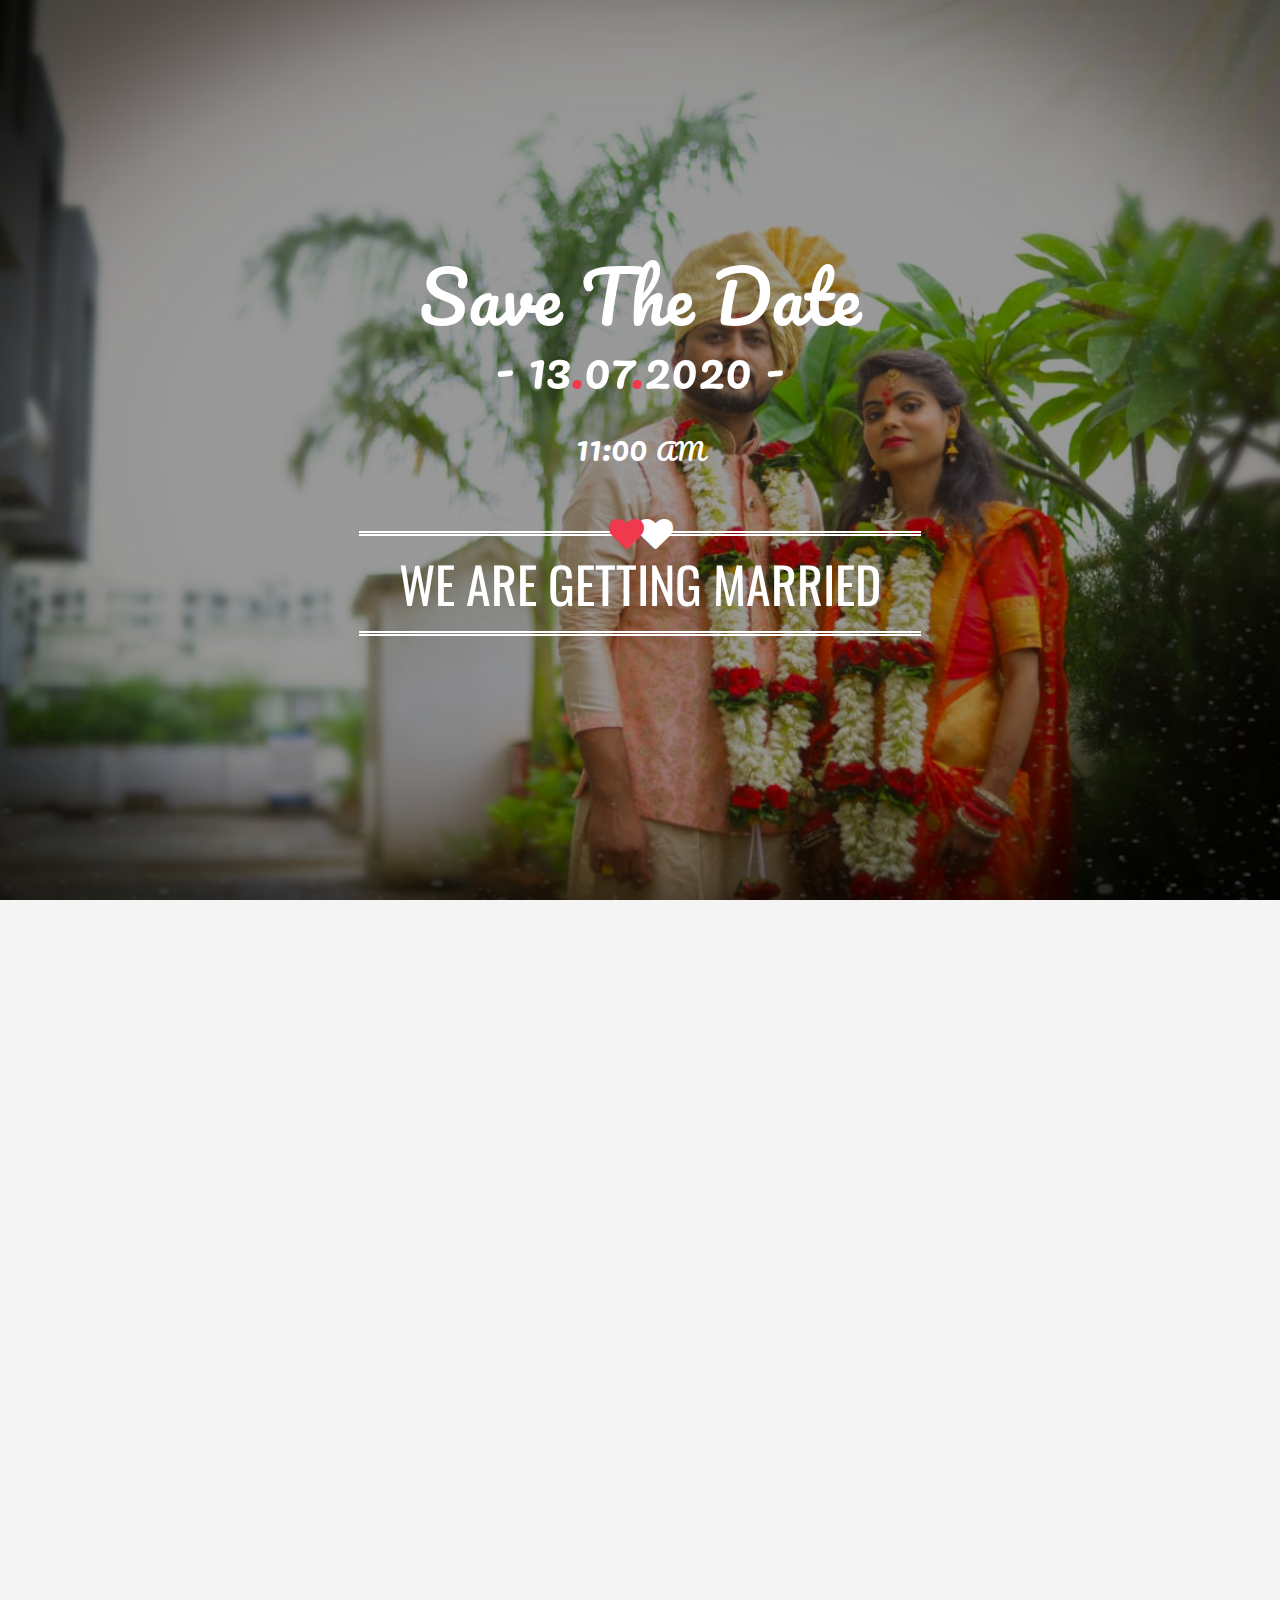
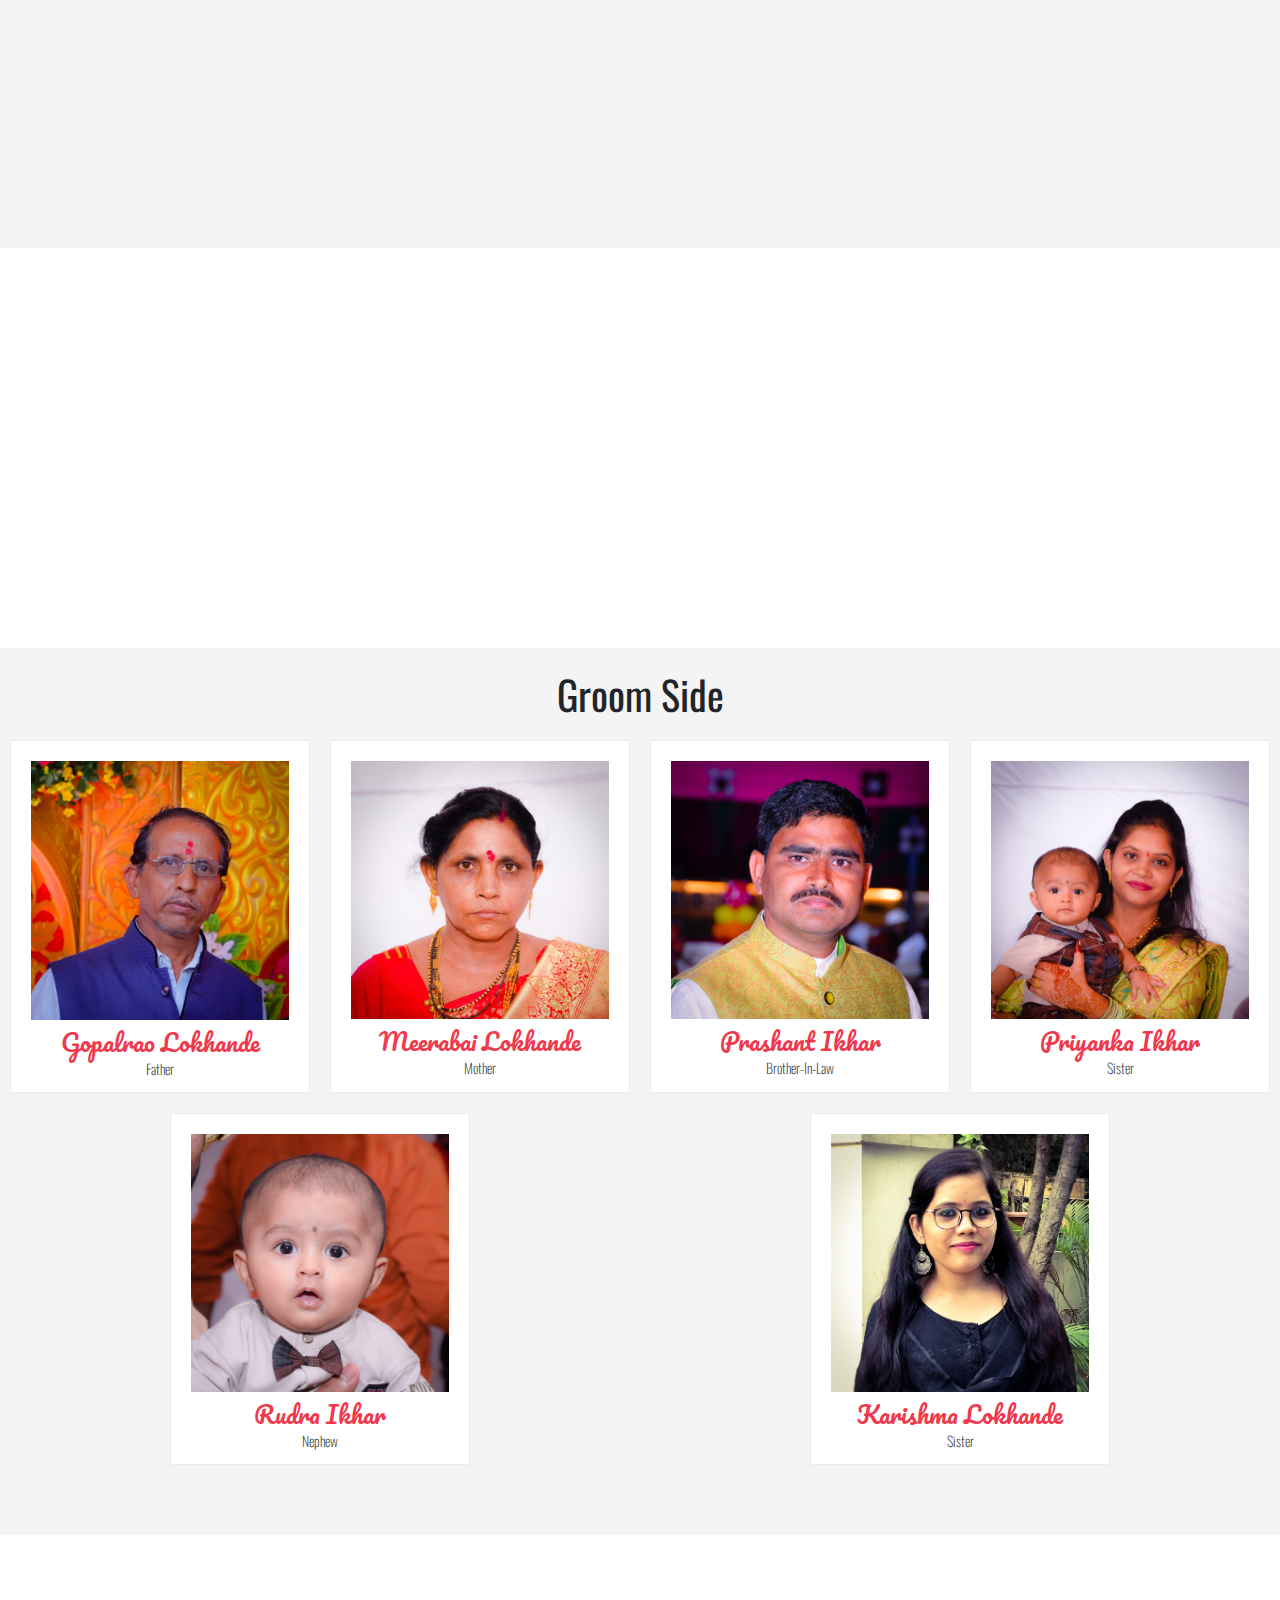
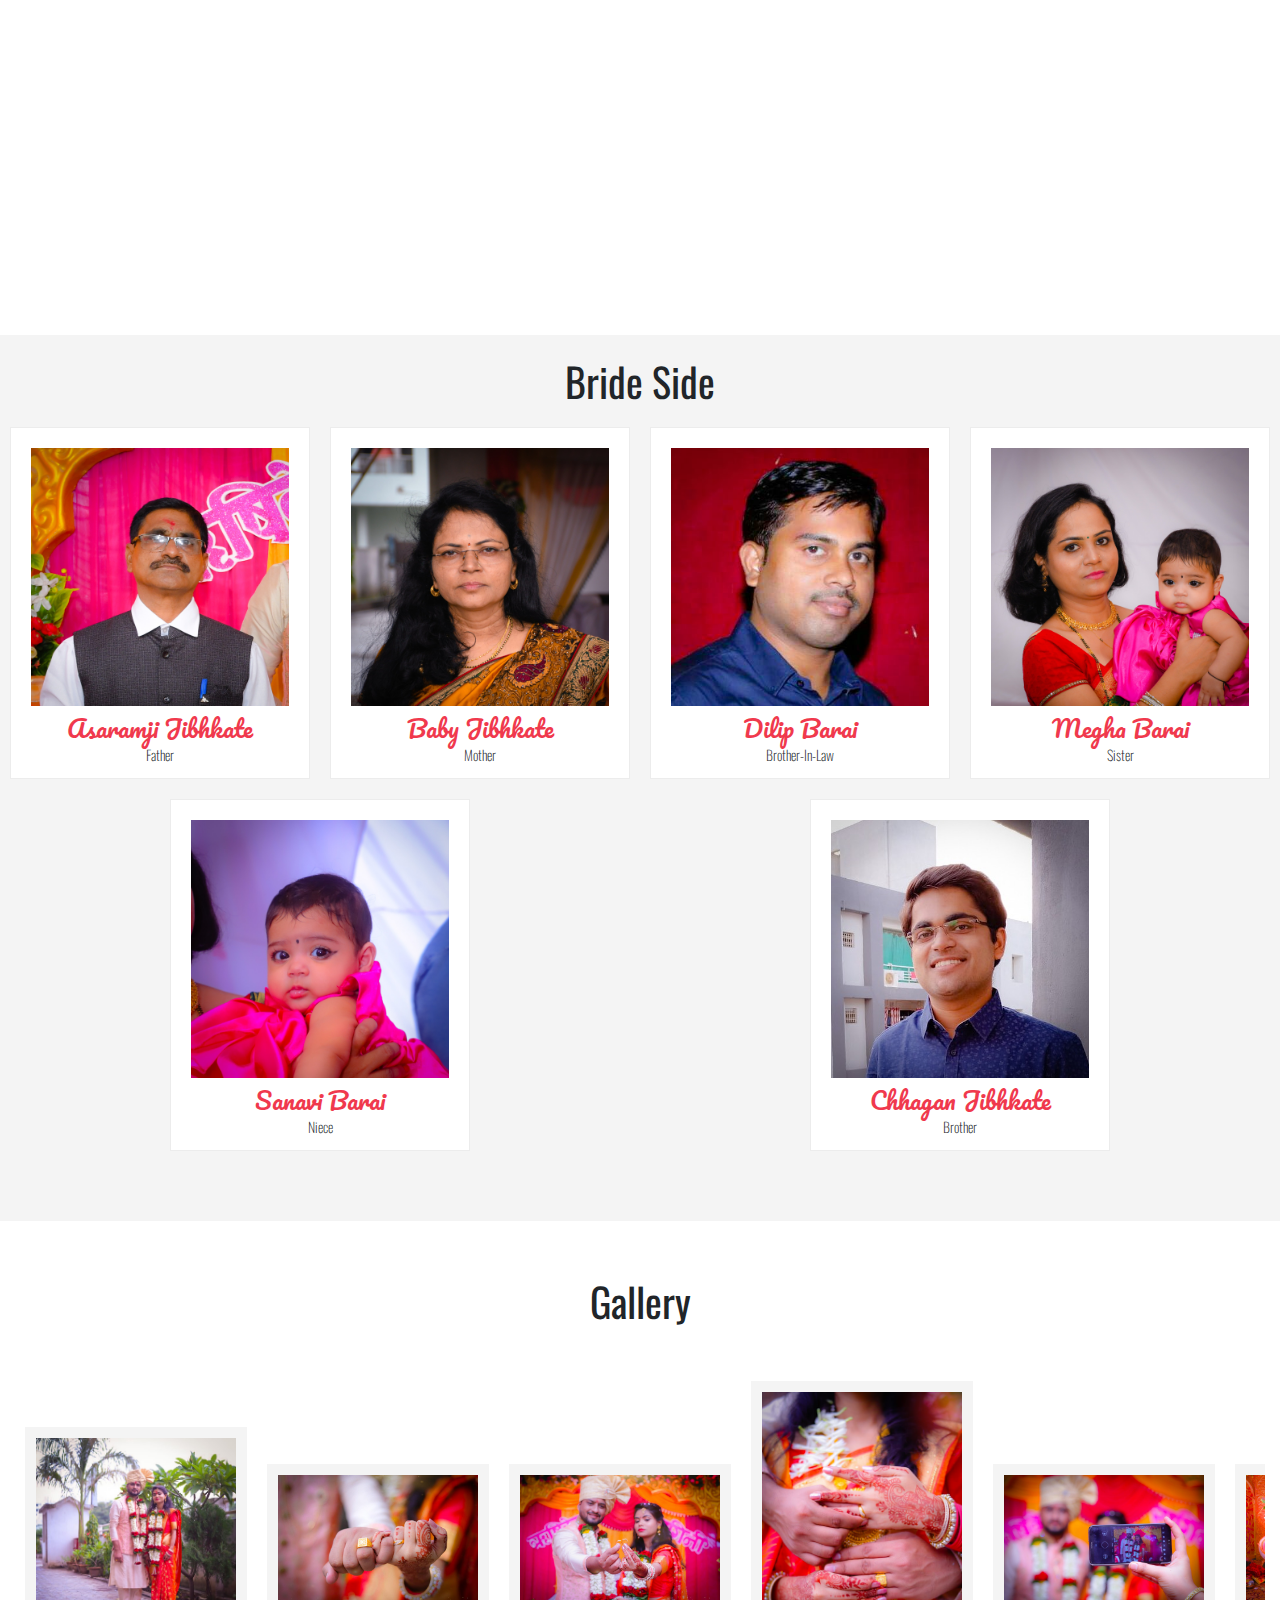
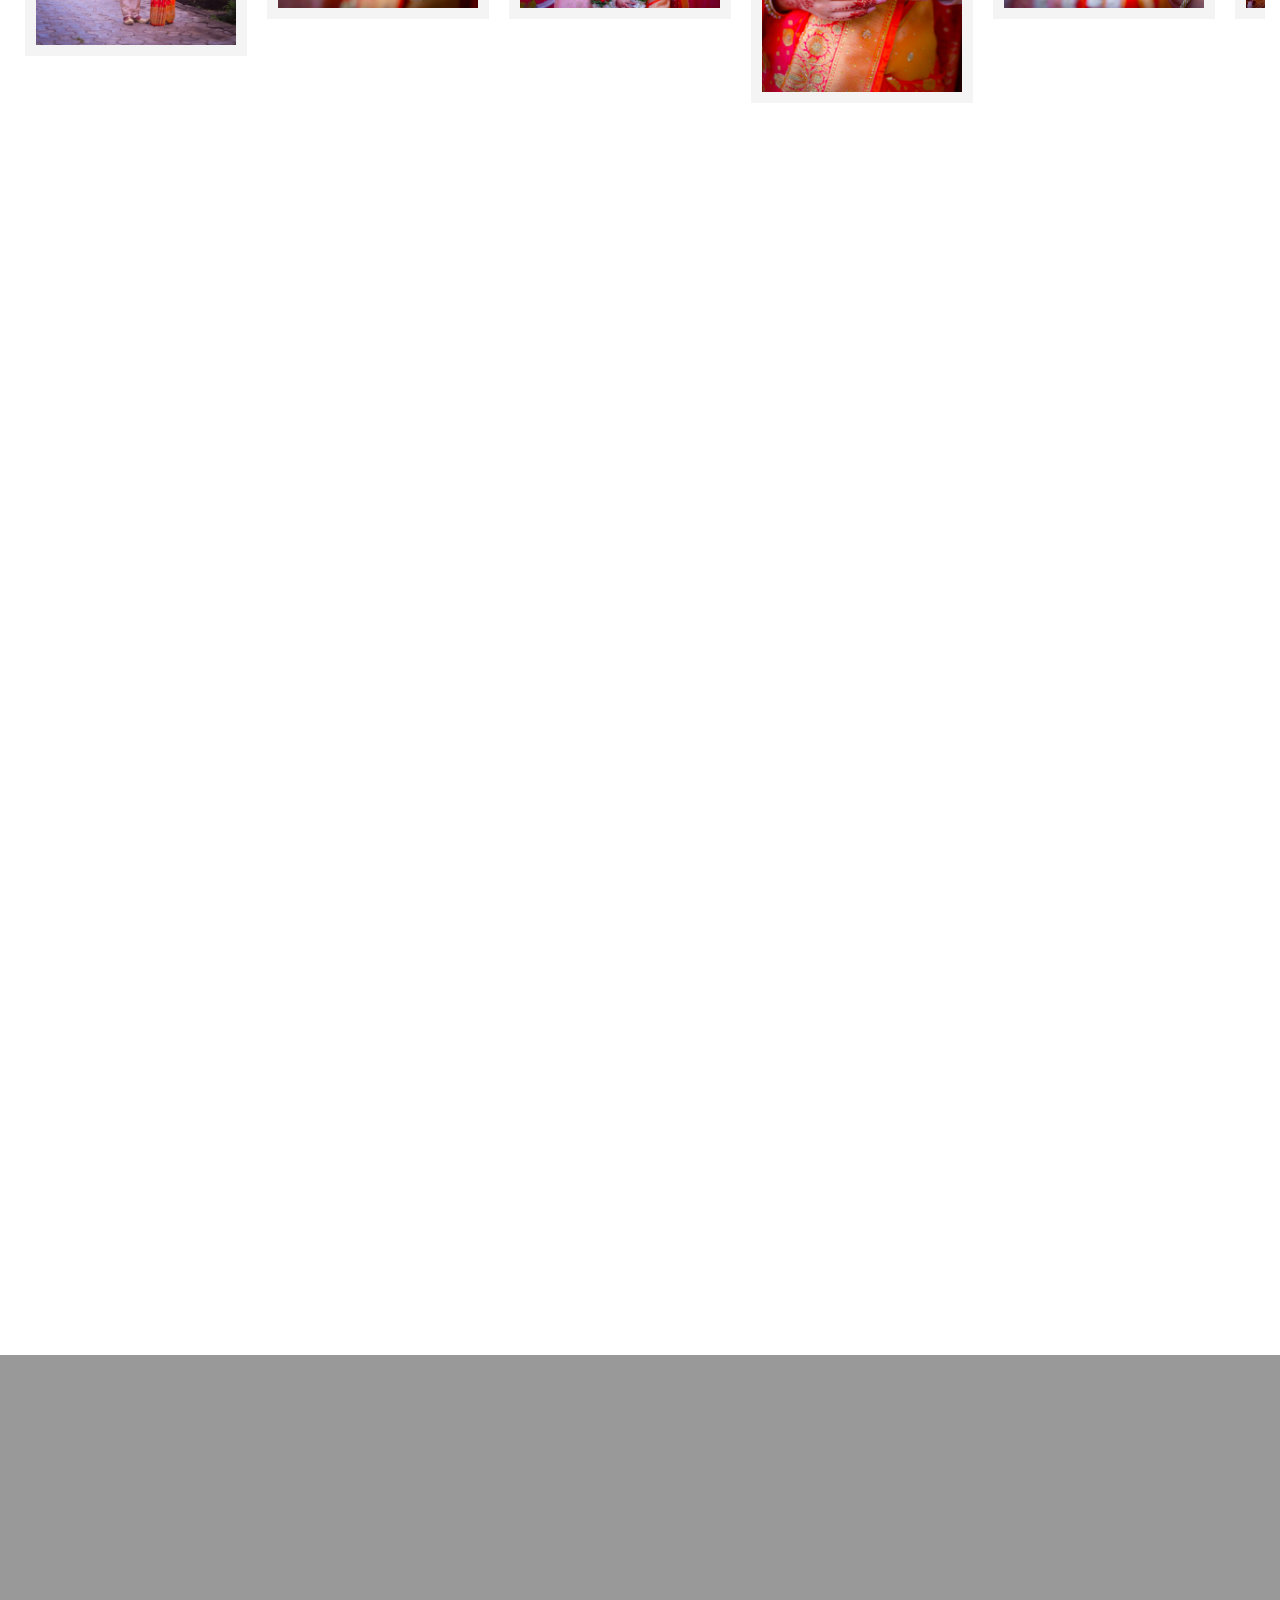
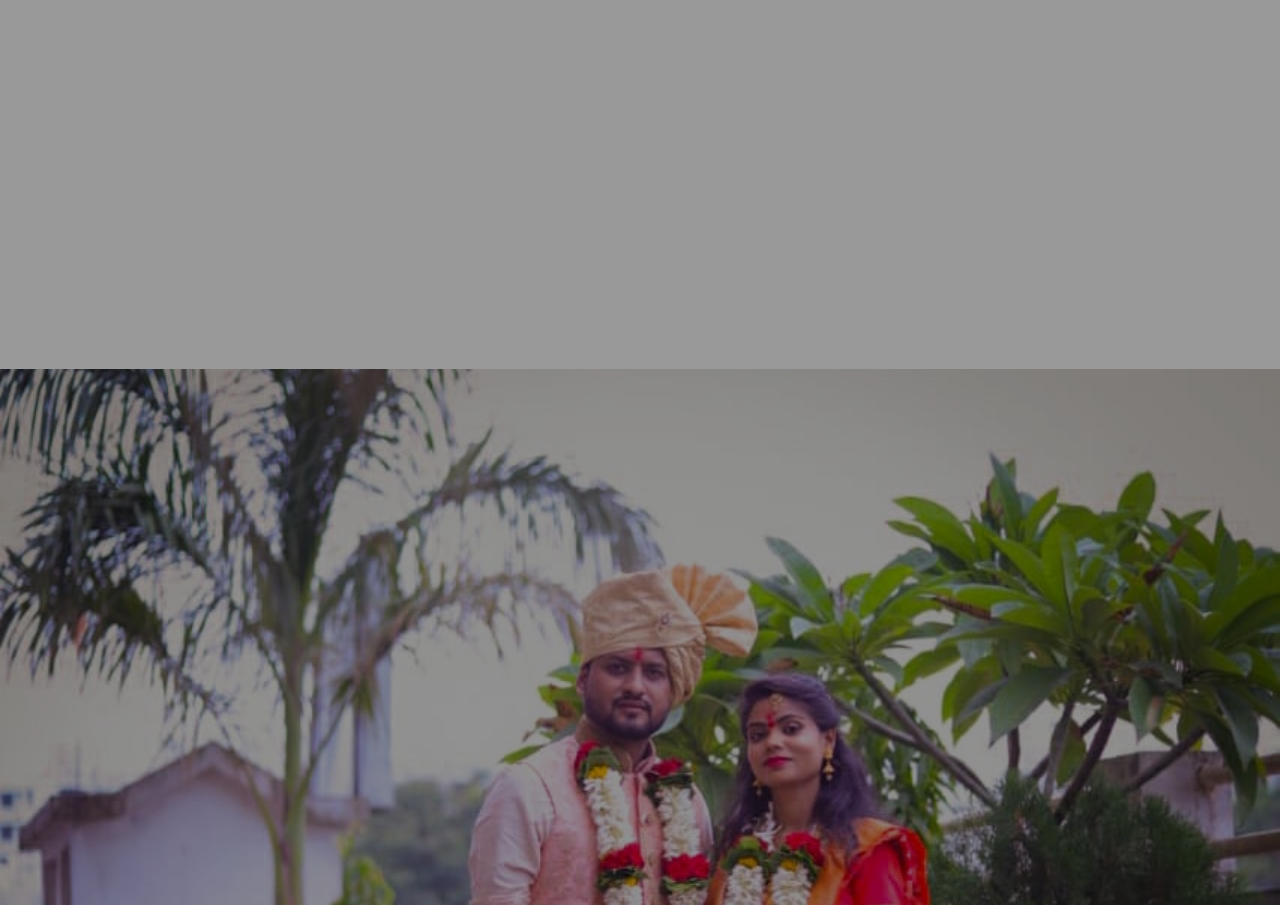
<file: index.html>
<!DOCTYPE html>
<html lang="en">

<head>
    <meta charset="UTF-8">
    <link rel="apple-touch-icon" sizes="57x57" href="./images/apple-icon-57x57.png">
    <link rel="apple-touch-icon" sizes="60x60" href="./images/apple-icon-60x60.png">
    <link rel="apple-touch-icon" sizes="72x72" href="./images/apple-icon-72x72.png">
    <link rel="apple-touch-icon" sizes="76x76" href="./images/apple-icon-76x76.png">
    <link rel="apple-touch-icon" sizes="114x114" href="./images/apple-icon-114x114.png">
    <link rel="apple-touch-icon" sizes="120x120" href="./images/apple-icon-120x120.png">
    <link rel="apple-touch-icon" sizes="144x144" href="./images/apple-icon-144x144.png">
    <link rel="apple-touch-icon" sizes="152x152" href="./images/apple-icon-152x152.png">
    <link rel="apple-touch-icon" sizes="180x180" href="./images/apple-icon-180x180.png">
    <link rel="icon" type="image/png" sizes="192x192" href="./images/android-icon-192x192.png">
    <link rel="icon" type="image/png" sizes="32x32" href="./images/favicon-32x32.png">
    <link rel="icon" type="image/png" sizes="96x96" href="./images/favicon-96x96.png">
    <link rel="icon" type="image/png" sizes="16x16" href="./images/favicon-16x16.png">
    <link rel="manifest" href="/manifest.json">
    <meta name="msapplication-TileColor" content="#ffffff">
    <meta name="msapplication-TileImage" content="./images/ms-icon-144x144.png">
    <meta name="theme-color" content="#ffffff">

    <title>Rhushi&Ragini </title>
    <meta content="width=device-width, initial-scale=1.0" name="viewport">


    <meta property="og:site_name" content="Rhushi&Ragini marriage  Invitation - 13/07/2020">
    <meta property="og:title" content="Rhushi&Ragini marriage  Invitation - 13/07/2020" />
    <meta property="og:type" content="website" />
    <meta property="og:description"
        content="Two hearts very much in love are getting united and making a promise to be in love forever! Save the date as you're invited to our marriage " />
    <meta property="thumbnail" content="http://www.rhushiragini.in/images/marriage_card-min.JPG" />
    <meta property="og:image" itemprop="image" content="http://www.rhushiragini.in/images/marriage_card-min.JPG" />
    <meta property="og:image:width" content="1200" />
    <meta property="og:image:height" content="630" />
    <meta property="og:url" content="http://www.rhushiragini.in/" />
    <meta property="og:updated_time" content="1592652490617" />



    <link href="https://stackpath.bootstrapcdn.com/bootstrap/4.4.1/css/bootstrap.min.css" rel="stylesheet"
        integrity="sha384-Vkoo8x4CGsO3+Hhxv8T/Q5PaXtkKtu6ug5TOeNV6gBiFeWPGFN9MuhOf23Q9Ifjh" crossorigin="anonymous">
    <link href="https://fonts.googleapis.com/css?family=Pacifico|Oswald|Arvo&display=swap" rel="stylesheet">
    <link rel="stylesheet" href="https://cdnjs.cloudflare.com/ajax/libs/animate.css/3.7.2/animate.min.css">
    <link rel="stylesheet" href="./css/style.css">
    <link rel="stylesheet" href="./font/css/fontello.css">
    <script src="https://cdnjs.cloudflare.com/ajax/libs/wow/1.1.2/wow.min.js"></script>

    <script src="./dist/simple-lightbox.min.js"></script>
    <link rel="stylesheet" href="./dist/simple-lightbox.min.css">

    <style>
        .noscroll {
            overflow: hidden;
        }

        #loading {
            position: fixed;
            bottom: 0;
            top: 0;
            right: 0;
            left: 0;
            background-color: #ffffff;
            z-index: 9999999;
            text-align: center;
            display: flex;
            align-items: center;
            justify-content: center;
        }

        @keyframes heart-zoom-reverse {

            0%,
            100% {
                transform: scale(1.3);
                opacity: 1;
            }

            50% {
                transform: scale(0.5);
                opacity: 0.2;
            }
        }

        @keyframes heart-zoom {

            0%,
            100% {
                transform: scale(0.5);
                opacity: 0.2;
            }

            50% {
                transform: scale(1.3);
                opacity: 1;
            }
        }

        .heart-animation {
            display: inline-block;
            margin: 0 auto;
            font-size: 20px;
            line-height: 20px;
            letter-spacing: -20px;
            -webkit-animation: heart-zoom infinite 1.2s;
            -moz-animation: heart-zoom infinite 1.2s;
            -ms-animation: heart-zoom infinite 1.2s;
            -o-animation: heart-zoom infinite 1.2s;
            animation: heart-zoom infinite 1.2s;
        }

        .heart-animation-reverse {
            display: inline-block;
            margin: 0 auto;
            padding-right: 20px;
            font-size: 20px;
            line-height: 20px;
            -webkit-animation: heart-zoom-reverse infinite 1.2s;
            -moz-animation: heart-zoom-reverse infinite 1.2s;
            -ms-animation: heart-zoom-reverse infinite 1.2s;
            -o-animation: heart-zoom-reverse infinite 1.2s;
            animation: heart-zoom-reverse infinite 1.2s;
        }
    </style>
</head>

<body onload="hideLoader()" id="container" onscroll="updateScrollStatus()" class="noscroll">
    <div id="loading">
        <div class="">
            <i class="icon-heart pink-heart heart-animation"></i>
            <i class="icon-heart white-heart heart-animation-reverse"></i>
        </div>
    </div>


    <section class="banner parallax">
        <div class="over-lay"> </div>
        <div class="container-fluid h-100">
            <div class="row h-100">
                <div class="col-12  d-flex justify-content-center  align-items-center">
                    <div class="text-center my-5">
                        <div class="hand-font fw invite wow fadeInUp" data-wow-duration="2s" data-wow-delay="0s">
                            Save
                            The Date
                            <br>
                            <small>
                                - 13<span class="rf">.</span>07<span class="rf">.</span>2020 -
                                <br> <small>11:00 <small> AM</small></small>
                            </small>
                        </div>
                        <!-- <div class="date hand-font fw wow fadeInUp" data-wow-duration="2s" data-wow-delay="2s">
                            <small> - 13<span class="rf">.</span>07<span class="rf">.</span>2020 -</small>
                        </div> -->
                        <div class="banner-text wow mt-5 fadeInUp" data-wow-duration="2s" data-wow-delay="1s">
                            WE ARE GETTING MARRIED
                        </div>
                        <!-- <div class="date fw wow fadeInUp" data-wow-duration="2s" data-wow-delay="2s">
                            - JUL / 13 / 2020 -
                        </div> -->
                    </div>
                </div>
            </div>
        </div>
    </section>

    <section class="groom-bride">
        <div class="container">
            <div class="row">
                <div class="col-sm-12 col-lg-6 mb-5">
                    <div class=" wow fadeIn" data-wow-duration="1s">
                        <div class="col-12">
                            <div class="photo">
                                <img class="img-fluid" src="./images/rhushi_wed.jpeg" alt="">
                            </div>
                        </div>
                        <div class="col-12 text-center mt-5 wow fadeIn" data-wow-duration="1s">
                            <h1 class="rf hand-font">- Rhushikesh -</h1>
                            <h2>Lokhande</h2>

                            <div class="hart visible-lg">
                                <i class="icon-heart"></i>
                            </div>
                        </div>
                    </div>

                </div>

                <div class="col-sm-12 col-lg-6">
                    <div class=" wow fadeIn" data-wow-duration="1s">
                        <div class="col-12">
                            <div class="photo">
                                <img class="img-fluid" src="./images/ragini_wed.jpeg" alt="">
                            </div>
                        </div>
                        <div class="col-12 text-center mt-5  wow fadeIn" data-wow-duration="1s">
                            <h1 class="rf hand-font">- Ragini -</h1>
                            <h2>Jibhkate</h2>

                        </div>
                    </div>
                </div>
            </div>
        </div>

    </section>

    <section>
        <div class="groom parallax">

        </div>
        <div class="text-2em text-center pt-3 pb-3 bg-gray">
            Groom Side
        </div>
        <div class="family">
            <div class="member">
                <img class="img-fluid mb-2" src="./images/Gopalrao_lokhande.jpeg" alt="">
                <h4>Gopalrao Lokhande</h4>
                <span>Father</span>
            </div>

            <div class="member">
                <img class="img-fluid mb-2" src="./images/meerabai_lokhande.jpeg" alt="">
                <h4>Meerabai Lokhande</h4>
                <span>Mother</span>
            </div>


            <div class="member">
                <img class="img-fluid mb-2" src="./images/prashat_ikhar.jpeg" alt="">
                <h4>Prashant Ikhar</h4>
                <span>Brother-In-Law</span>
            </div>

            <div class="member">
                <img class="img-fluid mb-2" src="./images/priyanka_ikhar.jpeg" alt="">
                <h4>Priyanka Ikhar</h4>
                <span>Sister</span>
            </div>


            <div class="member">
                <img class="img-fluid mb-2" src="./images/rudra.jpeg" alt="">
                <h4>Rudra Ikhar</h4>
                <span>Nephew</span>
            </div>

            <div class="member">
                <img class="img-fluid mb-2" src="./images/karishma_2.jpeg" alt="">
                <h4>Karishma Lokhande</h4>
                <span>Sister</span>
            </div>
        </div>
    </section>

    </section>
    <section>
        <div class="bride parallax">

        </div>
        <div class="text-2em text-center pt-3 pb-3 bg-gray ">
            Bride Side
        </div>
        <div class="family">
            <div class="member">
                <img class="img-fluid mb-2" src="./images/ragini_dad.jpeg" alt="">
                <h4>Asaramji Jibhkate</h4>
                <span>Father</span>
            </div>

            <div class="member">
                <img class="img-fluid mb-2" src="./images/rangini_aei_2.jpeg" alt="">
                <h4>Baby Jibhkate</h4>
                <span>Mother</span>
            </div>


            <div class="member">
                <img class="img-fluid mb-2" src="./images/Dilip_barai.jpeg" alt="">
                <h4>Dilip Barai</h4>
                <span>Brother-In-Law</span>
            </div>

            <div class="member">
                <img class="img-fluid mb-2" src="./images/ragini_sister.jpeg" alt="">
                <h4>Megha Barai</h4>
                <span>Sister</span>
            </div>


            <div class="member">
                <img class="img-fluid mb-2" src="./images/sana_2.jpeg" alt="">
                <h4>Sanavi Barai</h4>
                <span>Niece</span>
            </div>

            <div class="member">
                <img class="img-fluid mb-2" src="./images/chaggan_2.jpeg" alt="">
                <h4>Chhagan Jibhkate</h4>
                <span>Brother</span>
            </div>
        </div>
    </section>
    <section id="gallery-container">
        <div class="container-fluid h-100">
            <div class="row h-100">
                <div class="col-12  ">
                    <div class="text-center">
                        <div class="heading">
                            Gallery
                        </div>
                        <div class="gallery">
                            <a href="./images/1.jpeg"><img src="./images/1.jpeg" alt="" title="" /></a>
                            <a href="./images/2.jpeg"><img src="./images/2.jpeg" alt="" title="" /></a>
                            <a href="./images/3.jpeg"><img src="./images/3.jpeg" alt="" title="" /></a>
                            <a href="./images/4.jpeg"><img src="./images/4.jpeg" alt="" title="" /></a>
                            <a href="./images/5.jpeg"><img src="./images/5.jpeg" alt="" title="" /></a>
                            <a href="./images/6.jpeg"><img src="./images/6.jpeg" alt="" title="" /></a>
                            <a href="./images/7.jpeg"><img src="./images/7.jpeg" alt="" title="" /></a>
                            <a href="./images/8.jpeg"><img src="./images/8.jpeg" alt="" title="" /></a>
                            <a href="./images/9.jpeg"><img src="./images/9.jpeg" alt="" title="" /></a>
                            <a href="./images/10.jpeg"><img src="./images/10.jpeg" alt="" title="" /></a>
                            <a href="./images/11.jpeg"><img src="./images/11.jpeg" alt="" title="" /></a>
                            <a href="./images/12.jpeg"><img src="./images/12.jpeg" alt="" title="" /></a>
                        </div>
                    </div>
                </div>
            </div>
        </div>
    </section>
    <section class="ring parallax">

    </section>
    <section class="join-party">
        <div class="container-fluid h-100">
            <div class="row h-100">
                <div class="col-12  d-flex justify-content-center  align-items-center">
                    <div class="text-center wow fadeInUp" data-wow-duration="1.5s">
                        <div class="banner-text">
                            JOIN OUR PARTY
                        </div>
                        <div class="address mt-5">
                            <p>
                                Hotel Naivedhyam Northstar,
                                Village Nanda, Koradi,
                                Maharashtra 441111</p>
                        </div>
                        <iframe
                            src="https://www.google.com/maps/embed?pb=!1m14!1m8!1m3!1d3718.131616389575!2d79.0874957!3d21.2662571!3m2!1i1024!2i768!4f13.1!3m3!1m2!1s0x3bd4c374d013c61b%3A0x9ed826d2929442f6!2sNaivedhyam%20Northstar!5e0!3m2!1sen!2sin!4v1593171356184!5m2!1sen!2sin"
                            width="100%" height="250" frameborder="0" style="border:0;" allowfullscreen=""
                            aria-hidden="false" tabindex="0"></iframe>
                    </div>
                </div>
            </div>
        </div>
    </section>


    <section class="dont-miss parallax">
        <div class="over-lay"> </div>
        <div class="container-fluid h-100">
            <div class="row h-100">
                <div class="col-12  d-flex justify-content-center  align-items-center">
                    <div class="text-center">
                        <div class="hand-font fw dont-miss-text wow fadeInUp" data-wow-duration="1s"
                            data-wow-delay="0s">
                            Don't miss it
                        </div>
                        <div class="cont-down-container mt-5">
                            <!-- <div class="cont-down wow fadeInUp" data-wow-duration="1s" data-wow-delay="0.5s">
                                <div class="count"> <span class="weeks"></span></div>
                                <div class="label">Weeks</div>
                            </div> -->

                            <div class="cont-down wow fadeInUp" data-wow-duration="1s" data-wow-delay="1s">
                                <div class="count"> <span class="days"></span></div>
                                <div class="label">Days</div>
                            </div>

                            <div class="cont-down wow fadeInUp" data-wow-duration="1s" data-wow-delay="1.5s">
                                <div class="count"> <span class="hours">65</span></div>
                                <div class="label">Hours</div>
                            </div>

                            <div class="cont-down wow fadeInUp" data-wow-duration="1s" data-wow-delay="2s">
                                <div class="count"> <span class="minutes"></span></div>
                                <div class="label">MINUTES</div>
                            </div>
                            <div class="cont-down wow fadeInUp" data-wow-duration="1s" data-wow-delay="2.5s">
                                <div class="count"> <span class="seconds"></span></div>
                                <div class="label">SECONDS</div>
                            </div>
                        </div>
                    </div>
                </div>
            </div>
        </div>
    </section>


    <section class="thanks parallax">
        <div class="over-lay"> </div>
        <div class="container-fluid h-100">
            <div class="row h-100">
                <div class="col-12  d-flex justify-content-center  align-items-center">
                    <div class="text-center">
                        <div class="hand-font">
                            <div class=" wow fadeInUp" data-wow-duration="1s" data-wow-delay="0.5s">
                                Thank <br> you
                            </div>
                        </div>
                        <div class="wow fadeIn" data-wow-duration="1s" data-wow-delay="1s">
                            <span class="white-line"></span>
                            <i class="icon-heart pink-heart"></i>
                            <i class="icon-heart white-heart"></i>
                            <span class="white-line"></span>
                        </div>
                        <div class="names  wow fadeInUp" data-wow-duration="1s" data-wow-delay="1s">
                            <span>Rhushikesh</span>
                            <span class="pink-heart">&</span>
                            <span>Ragini</span>
                        </div>
                    </div>
                </div>
            </div>
        </div>
    </section>

    <script src="./js/script.js"></script>
    <script>
        function hideLoader() {
            document.getElementById("container").classList.remove("noscroll");
            // setTimeout(() => {
            new WOW({
                boxClass: 'wow',      // default
                animateClass: 'animated', // default
                offset: 0,          // default
                mobile: true,       // default
                live: true        // default
            }).init();
            document.getElementById('loading').remove();
            var lightbox = new SimpleLightbox('.gallery a', {
                swipeClose: false,
                docClose: false
            });

            // }, 2000);
            setTimeout(() => {
                autoScroll();
                console.log('start scrolling..')
            }, 5000);
        }
        var lastScrollTop = 0;
        function updateScrollStatus(e) {
            var st = window.pageYOffset || document.documentElement.scrollTop; // Credits: "https://github.com/qeremy/so/blob/master/so.dom.js#L426"
            if (st > lastScrollTop) {
                // downscroll code
            } else {
                // upscroll code
                breakScroll = true;
            }
            lastScrollTop = st <= 0 ? 0 : st;


            // for (const parallax of document.querySelectorAll('.parallax')) {
            //     parallax.style['background-position-y'] = (st * 0.2) + 'px';
            // }
            // var parallax = document.querySelectorAll('.parallax');

            // parallax.style['background-position-y'] = (st * 0.2) + 'px';
        }
        function autoScroll() {
            var height = document.getElementById("container").scrollHeight - window.innerHeight;
            var scrollHeight = 0;
            var interval = setInterval(() => {
                if (breakScroll || (scrollHeight > height)) {
                    clearInterval(interval)
                } else {

                    scrollHeight = (window.lastScrollTop || 0) + 4;
                    // document.getElementById("container").scrollTop = scrollHeight;
                    window.scrollTo(0, scrollHeight)

                }
            }, 30)
        }
    </script>
</body>

</html>
</file>
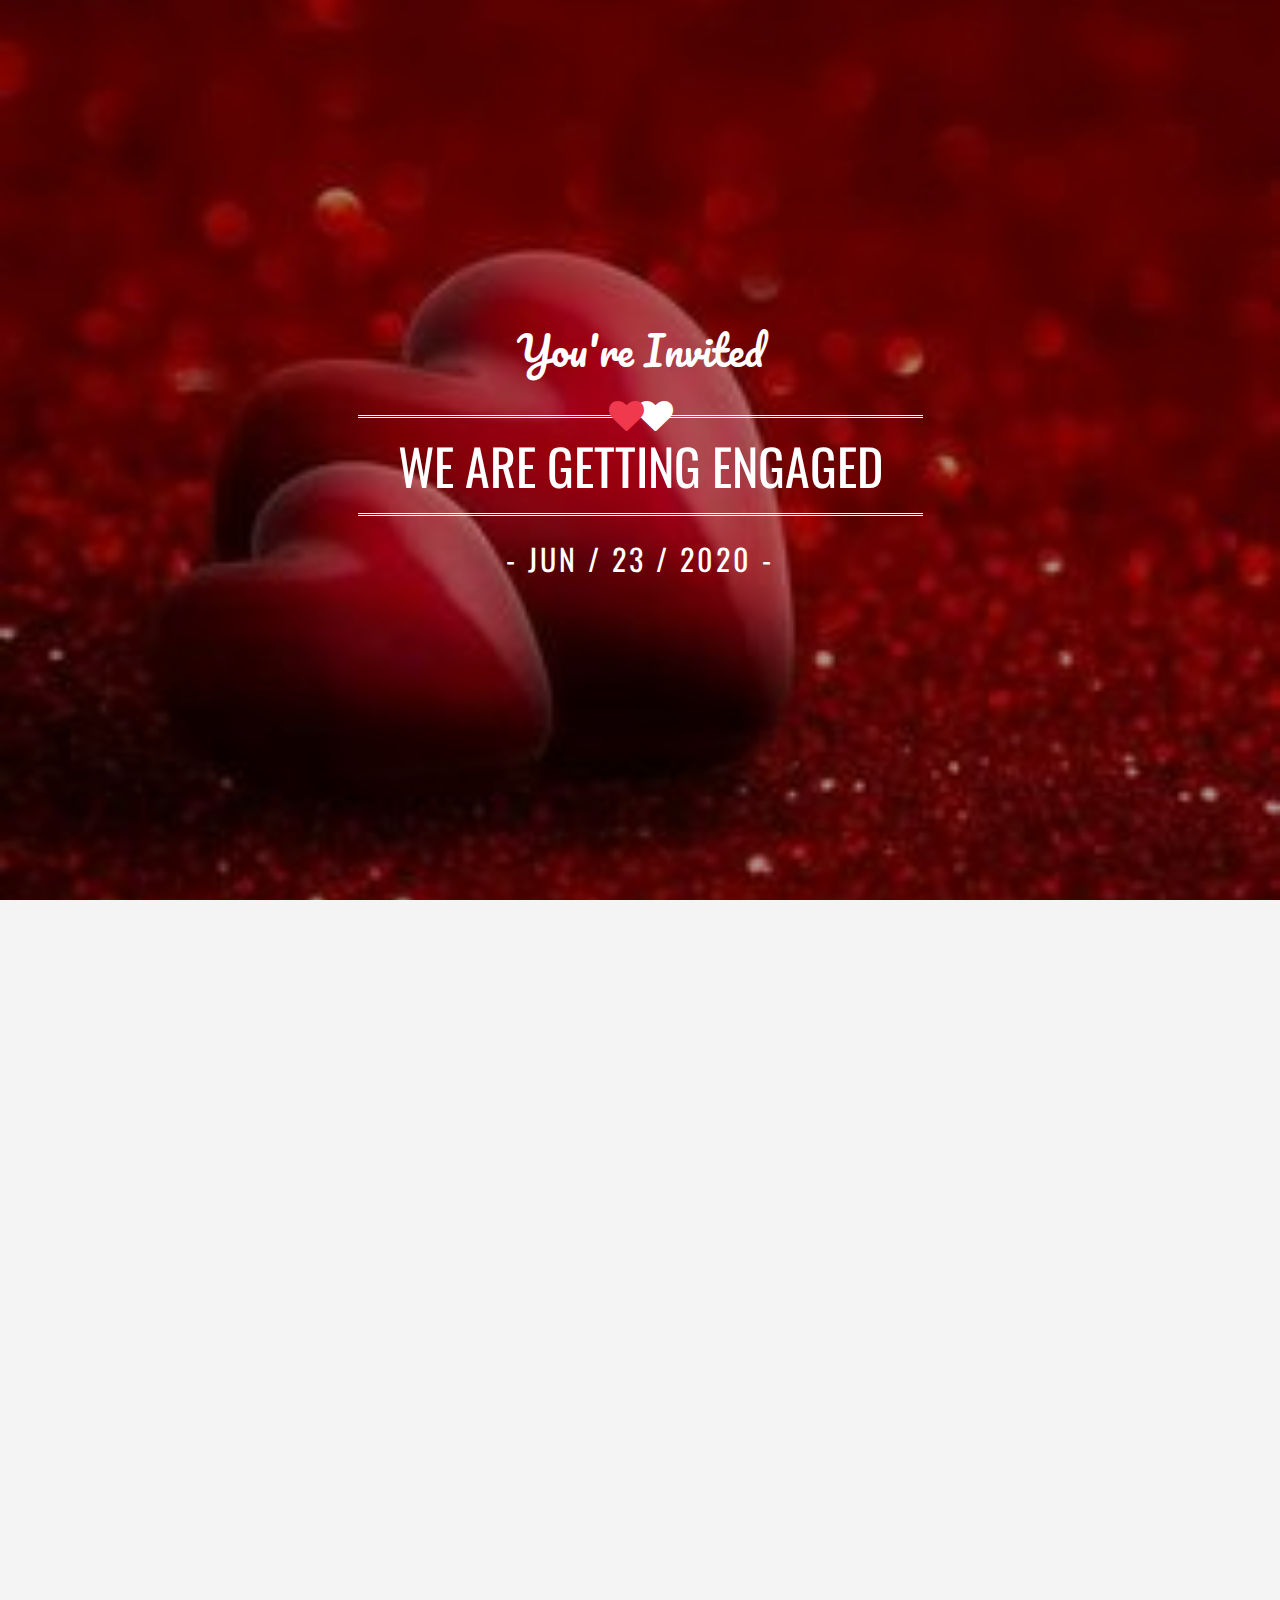
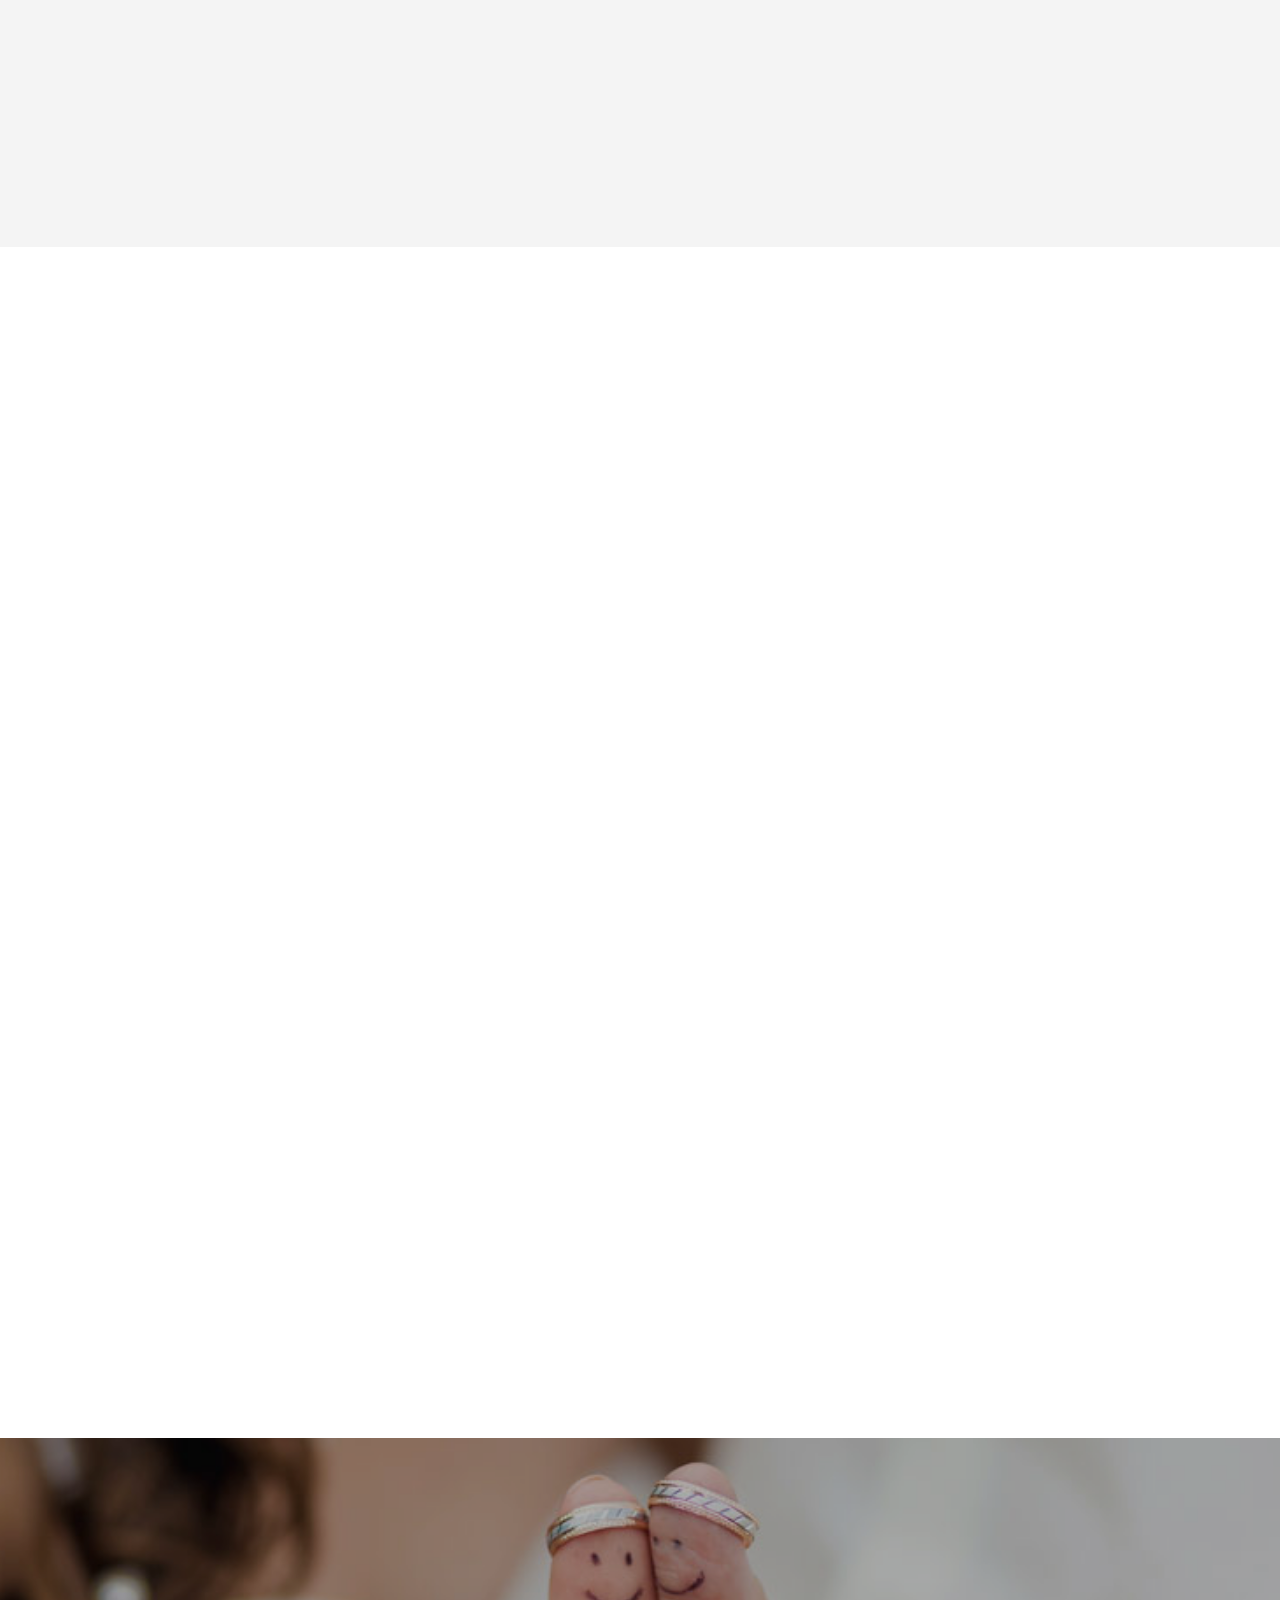
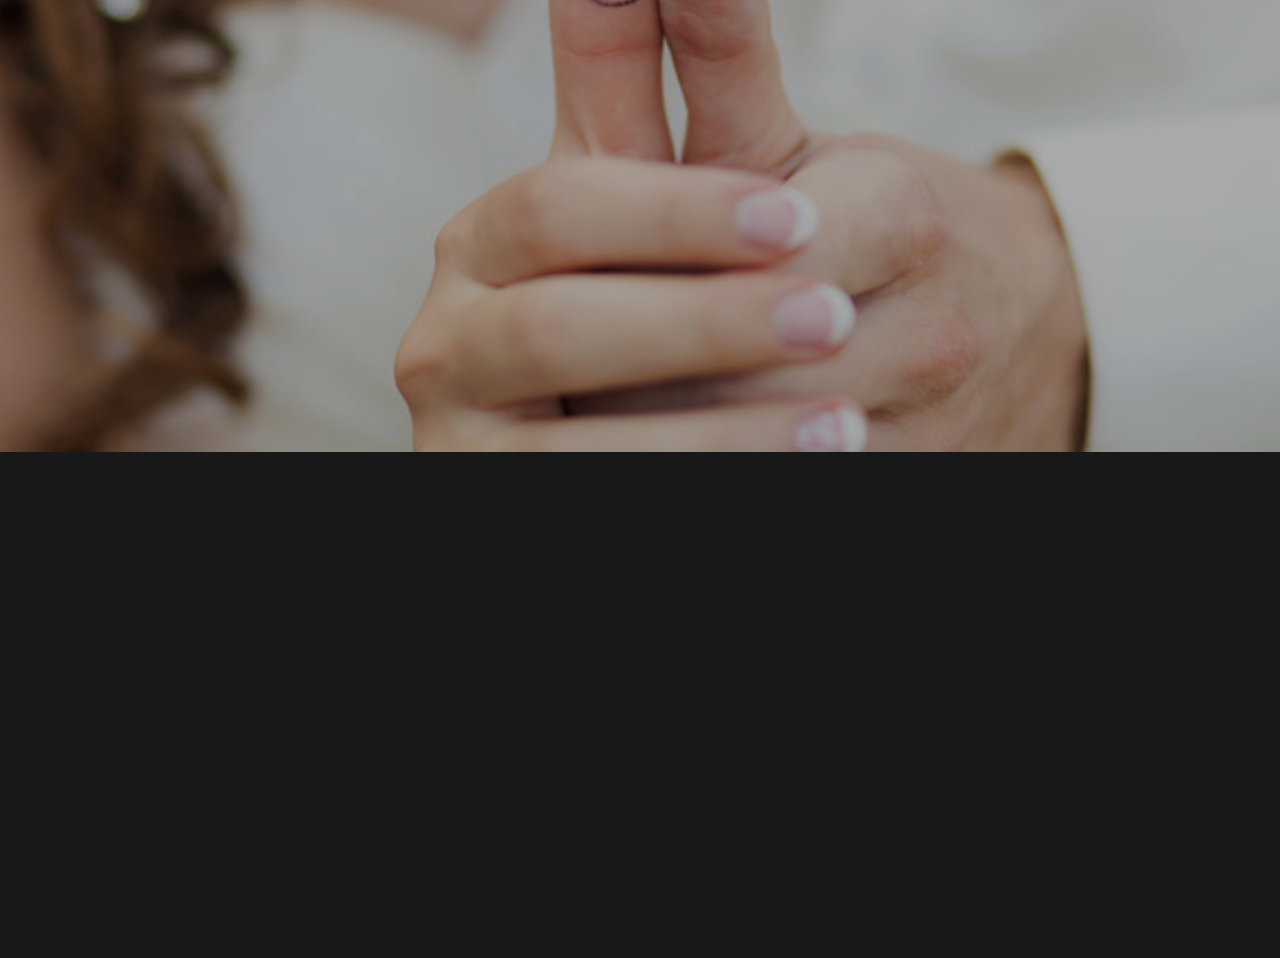
<file: engagement.html>
<!DOCTYPE html>
<html lang="en">

<head>
    <meta charset="UTF-8">
    <link rel="apple-touch-icon" sizes="57x57" href="./images/apple-icon-57x57.png">
    <link rel="apple-touch-icon" sizes="60x60" href="./images/apple-icon-60x60.png">
    <link rel="apple-touch-icon" sizes="72x72" href="./images/apple-icon-72x72.png">
    <link rel="apple-touch-icon" sizes="76x76" href="./images/apple-icon-76x76.png">
    <link rel="apple-touch-icon" sizes="114x114" href="./images/apple-icon-114x114.png">
    <link rel="apple-touch-icon" sizes="120x120" href="./images/apple-icon-120x120.png">
    <link rel="apple-touch-icon" sizes="144x144" href="./images/apple-icon-144x144.png">
    <link rel="apple-touch-icon" sizes="152x152" href="./images/apple-icon-152x152.png">
    <link rel="apple-touch-icon" sizes="180x180" href="./images/apple-icon-180x180.png">
    <link rel="icon" type="image/png" sizes="192x192" href="./images/android-icon-192x192.png">
    <link rel="icon" type="image/png" sizes="32x32" href="./images/favicon-32x32.png">
    <link rel="icon" type="image/png" sizes="96x96" href="./images/favicon-96x96.png">
    <link rel="icon" type="image/png" sizes="16x16" href="./images/favicon-16x16.png">
    <link rel="manifest" href="/manifest.json">
    <meta name="msapplication-TileColor" content="#ffffff">
    <meta name="msapplication-TileImage" content="./images/ms-icon-144x144.png">
    <meta name="theme-color" content="#ffffff">

    <title>Rhushi&Ragini </title>
    <meta content="width=device-width, initial-scale=1.0" name="viewport">


    <meta property="og:site_name" content="Rhushi&Ragini Engagement Invitation - 23/06/2020">
    <meta property="og:title" content="Rhushi&Ragini Engagement Invitation - 23/06/2020" />
    <meta property="og:type" content="website" />
    <meta property="og:description"
        content="Two hearts very much in love are getting united and making a promise to be in love forever! Save the date as you're invited to our engagement" />
    <meta property="thumbnail" content="http://www.rhushiragini.in/images/card-min.jpg" />
    <meta property="og:image" itemprop="image" content="http://www.rhushiragini.in/images/card-min.jpg" />
    <meta property="og:image:width" content="1200" />
    <meta property="og:image:height" content="630" />
    <meta property="og:url" content="http://www.rhushiragini.in/" />
    <meta property="og:updated_time" content="1592652490617" />



    <link href="https://stackpath.bootstrapcdn.com/bootstrap/4.4.1/css/bootstrap.min.css" rel="stylesheet"
        integrity="sha384-Vkoo8x4CGsO3+Hhxv8T/Q5PaXtkKtu6ug5TOeNV6gBiFeWPGFN9MuhOf23Q9Ifjh" crossorigin="anonymous">
    <link href="https://fonts.googleapis.com/css?family=Pacifico|Oswald|Arvo&display=swap" rel="stylesheet">
    <link rel="stylesheet" href="https://cdnjs.cloudflare.com/ajax/libs/animate.css/3.7.2/animate.min.css">
    <link rel="stylesheet" href="./css/engagement.css">
    <link rel="stylesheet" href="./font/css/fontello.css">
    <script src="https://cdnjs.cloudflare.com/ajax/libs/wow/1.1.2/wow.min.js"></script>


    <style>
        #loading {
            position: absolute;
            bottom: 0;
            top: 0;
            right: 0;
            left: 0;
            background-color: #ffffff;
            z-index: 9999999;
            text-align: center;
            display: flex;
            align-items: center;
            justify-content: center;
        }

        @keyframes heart-zoom-reverse {

            0%,
            100% {
                transform: scale(1.3);
                opacity: 1;
            }

            50% {
                transform: scale(0.5);
                opacity: 0.2;
            }
        }

        @keyframes heart-zoom {

            0%,
            100% {
                transform: scale(0.5);
                opacity: 0.2;
            }

            50% {
                transform: scale(1.3);
                opacity: 1;
            }
        }

        .heart-animation {
            display: inline-block;
            margin: 0 auto;
            font-size: 20px;
            line-height: 20px;
            letter-spacing: -20px;
            -webkit-animation: heart-zoom infinite 1.2s;
            -moz-animation: heart-zoom infinite 1.2s;
            -ms-animation: heart-zoom infinite 1.2s;
            -o-animation: heart-zoom infinite 1.2s;
            animation: heart-zoom infinite 1.2s;
        }

        .heart-animation-reverse {
            display: inline-block;
            margin: 0 auto;
            padding-right: 20px;
            font-size: 20px;
            line-height: 20px;
            -webkit-animation: heart-zoom-reverse infinite 1.2s;
            -moz-animation: heart-zoom-reverse infinite 1.2s;
            -ms-animation: heart-zoom-reverse infinite 1.2s;
            -o-animation: heart-zoom-reverse infinite 1.2s;
            animation: heart-zoom-reverse infinite 1.2s;
        }
    </style>
</head>

<body onload="hideLoader()" id="container" onscroll="updateScrollStatus()">
    <div id="loading">
        <div class="">
            <i class="icon-heart pink-heart heart-animation"></i>
            <i class="icon-heart white-heart heart-animation-reverse"></i>
        </div>
    </div>


    <section class="banner">
        <div class="over-lay"> </div>
        <div class="container-fluid h-100">
            <div class="row h-100">
                <div class="col-12  d-flex justify-content-center  align-items-center">
                    <div class="text-center">
                        <div class="hand-font fw invite wow fadeInUp" data-wow-duration="2s" data-wow-delay="0s">
                            You're Invited
                        </div>
                        <div class="banner-text wow fadeInUp" data-wow-duration="2s" data-wow-delay="1s">
                            WE ARE GETTING ENGAGED
                        </div>
                        <div class="date fw wow fadeInUp" data-wow-duration="2s" data-wow-delay="2s">
                            - JUN / 23 / 2020 -
                        </div>
                    </div>
                </div>
            </div>
        </div>
    </section>

    <section class="groom-bride">
        <div class="container">
            <div class="row">
                <div class="col-sm-12 col-lg-6 mb-5">
                    <div class=" wow fadeIn" data-wow-duration="1s">
                        <div class="col-12">
                            <div class="photo">
                                <img class="img-fluid" src="./images/rhushi.jpg" alt="">
                            </div>
                        </div>
                        <div class="col-12 text-center mt-5 wow fadeIn" data-wow-duration="1s">
                            <h1 class="rf hand-font">- Rhushikesh -</h1>
                            <h2>Lokhande</h2>

                            <div class="hart visible-lg">
                                <i class="icon-heart"></i>
                            </div>
                        </div>
                    </div>

                </div>

                <div class="col-sm-12 col-lg-6">
                    <div class=" wow fadeIn" data-wow-duration="1s">
                        <div class="col-12">
                            <div class="photo">
                                <img class="img-fluid" src="./images/ragini_new.jpg" alt="">
                            </div>
                        </div>
                        <div class="col-12 text-center mt-5  wow fadeIn" data-wow-duration="1s">
                            <h1 class="rf hand-font">- Ragini -</h1>
                            <h2>Jibhkate</h2>

                        </div>
                    </div>
                </div>
            </div>
        </div>

    </section>


    <section class="ring">

    </section>

    <section class="join-party">
        <div class="container-fluid h-100">
            <div class="row h-100">
                <div class="col-12  d-flex justify-content-center  align-items-center">
                    <div class="text-center wow fadeInUp" data-wow-duration="1.5s">
                        <div class="banner-text">
                            JOIN OUR PARTY
                        </div>
                        <div class="address mt-5">
                            <p>
                                B204 Capitol homes,
                                Near Ramnath city ,
                                koradi road Nagpur - 441111</p>
                        </div>
                        <iframe
                            src="https://www.google.com/maps/embed?pb=!1m18!1m12!1m3!1d10057.164565009416!2d79.07436214020741!3d21.228883464114045!2m3!1f0!2f0!3f0!3m2!1i1024!2i768!4f13.1!3m3!1m2!1s0x3bd4c3c562c8da11%3A0x6e5620445fe415bb!2sCapitol%20Homes!5e0!3m2!1sen!2sin!4v1592652803369!5m2!1sen!2sin"
                            width="100%" height="250" frameborder="0" style="border:0;" allowfullscreen=""
                            aria-hidden="false" tabindex="0"></iframe>
                    </div>
                </div>
            </div>
        </div>
    </section>


    <section class="dont-miss">
        <div class="over-lay"> </div>
        <div class="container-fluid h-100">
            <div class="row h-100">
                <div class="col-12  d-flex justify-content-center  align-items-center">
                    <div class="text-center">
                        <div class="hand-font fw invite wow fadeInUp" data-wow-duration="1s" data-wow-delay="0s">
                            Don't miss it
                        </div>
                        <div class="cont-down-container mt-5">
                            <!-- <div class="cont-down wow fadeInUp" data-wow-duration="1s" data-wow-delay="0.5s">
                                <div class="count"> <span class="weeks"></span></div>
                                <div class="label">Weeks</div>
                            </div> -->

                            <div class="cont-down wow fadeInUp" data-wow-duration="1s" data-wow-delay="1s">
                                <div class="count"> <span class="days"></span></div>
                                <div class="label">Days</div>
                            </div>

                            <div class="cont-down wow fadeInUp" data-wow-duration="1s" data-wow-delay="1.5s">
                                <div class="count"> <span class="hours">65</span></div>
                                <div class="label">Hours</div>
                            </div>

                            <div class="cont-down wow fadeInUp" data-wow-duration="1s" data-wow-delay="2s">
                                <div class="count"> <span class="minutes"></span></div>
                                <div class="label">MINUTES</div>
                            </div>
                            <div class="cont-down wow fadeInUp" data-wow-duration="1s" data-wow-delay="2.5s">
                                <div class="count"> <span class="seconds"></span></div>
                                <div class="label">SECONDS</div>
                            </div>
                        </div>
                    </div>
                </div>
            </div>
        </div>
    </section>


    <section class="thanks">
        <div class="over-lay"> </div>
        <div class="container-fluid h-100">
            <div class="row h-100">
                <div class="col-12  d-flex justify-content-center  align-items-center">
                    <div class="text-center">
                        <div class="hand-font">
                            <div class=" wow fadeInUp" data-wow-duration="1s" data-wow-delay="0.5s">
                                Thank <br> you
                            </div>
                        </div>
                        <div class="wow fadeIn" data-wow-duration="1s" data-wow-delay="1s">
                            <span class="white-line"></span>
                            <i class="icon-heart pink-heart"></i>
                            <i class="icon-heart white-heart"></i>
                            <span class="white-line"></span>
                        </div>
                        <div class="names  wow fadeInUp" data-wow-duration="1s" data-wow-delay="1s">
                            <span>Rhushikesh</span>
                            <span class="pink-heart">&</span>
                            <span>Ragini</span>
                        </div>
                    </div>
                </div>
            </div>
        </div>
    </section>

    <script src="./js/script.js"></script>
    <script>
        function hideLoader() {
            // setTimeout(() => {
            new WOW({
                boxClass: 'wow',      // default
                animateClass: 'animated', // default
                offset: 0,          // default
                mobile: true,       // default
                live: true        // default
            }).init();
            document.getElementById('loading').remove();
            // }, 2000);
        }
        var lastScrollTop = 0;
        function updateScrollStatus(e) {
            var st = window.pageYOffset || document.documentElement.scrollTop; // Credits: "https://github.com/qeremy/so/blob/master/so.dom.js#L426"
            if (st > lastScrollTop) {
                // downscroll code
            } else {
                // upscroll code
                breakScroll = true;
            }
            lastScrollTop = st <= 0 ? 0 : st;
        }
    </script>
</body>

</html>
</file>
<file: css/style.css>
body {
	padding: 0;
	margin: 0;
	font-size: 16px;
	font-family: 'Oswald', sans-serif;
	height: 100%;
}
html {
	height: 100%;
}
@media (max-width: 576px) {
	.banner .date {
		margin-top: 40px;
	}
	.banner .invite {
		margin-bottom: 40px;
	}
	body .thanks {
		padding: 150px 0 150px 0;
	}
}
@media (min-width: 576px) {
	body {
		font-size: 20px;
	}
}
@media (min-width: 769px) {
	body {
		font-size: 20px;
	}
}
.h-100 {
	min-height: 100% !important;
	align-self: center;
}
.banner {
	min-height: 100%;
	background: url('../images/8.jpeg');
	background-repeat: no-repeat;
	background-attachment: fixed;
	background-size: cover;
	background-position: center;
	overflow: hidden;
	position: relative;
	display: flex;
}
.hand-font {
	font-family: 'Pacifico', cursive;
}
.fw {
	color: #ffffff;
}
.rf {
	color: #f0394d;
}
.invite {
	font-size: 3.5em;
	line-height: 0.9em;
	/* transform: rotate(-17deg); */
}
.invite small {
	font-size: 70%;
}
.banner-text {
	padding: 10px 40px;
	border-top: thick double #fff;
	border-bottom: thick double #fff;
	color: #ffffff;
	font-size: 2.5em;
	margin-top: 35px;
	position: relative;
}

.banner-text::before {
	display: block;
	font-family: 'fontello';
	position: absolute;
	color: #fff;
	content: '\e800';
	top: -0.8em;
	left: 0;
	right: 0;
	margin-left: 0.9em;
	font-size: 0.7em;
}
.banner-text::after {
	display: block;
	font-family: 'fontello';
	position: absolute;
	color: #f0394d;
	content: '\e800';
	font-size: 0.7em;
	top: -0.8em;
	left: 0;
	right: 0;
	margin-right: 28px;
}

.date {
	margin-top: 20px;
	text-transform: uppercase;
	letter-spacing: 3px;
	font-size: 3em;
	transform: rotate(-17deg);
}

.groom-bride {
	padding: 140px 0 100px 0;
	background-color: #f4f4f4;
}
.groom-bride .photo {
	position: relative;
	overflow: hidden;
	background-color: #fff;
	border: 18px solid #fff;
	vertical-align: middle;
}

.groom-bride .photo img {
	border: solid 1px #ffffff;
	width: 100%;
	-webkit-transition: all 0.5s;
	-ms-transition: all 0.5s;
	-o-transition: all 0.5s;
	transition: all 0.5s;
}
.groom-bride .photo img:hover {
	-webkit-transform: scale(1.1);
	-ms-transform: scale(1.1);
	-o-transform: scale(1.1);
	transform: scale(1.1);
	-webkit-transition: all 0.5s;
	-ms-transition: all 0.5s;
	-o-transition: all 0.5s;
	transition: all 0.5s;
}
p {
	font-family: 'Arvo', serif;
	font-size: 15px;
	line-height: 26px;
	margin-bottom: 25px;
}
.hart {
	position: absolute;
	/* margin: 10% 3%; */
	top: 23px;
	left: calc(100% - 11px);
	background-color: red;
	color: #ffffff;
	border-radius: 52%;
	height: 55px;
	width: 55px;
	font-size: 26px;
	padding: 9px 0;
	text-align: center;
}

.ring {
	height: 500px;
	background: url('../images/2.jpeg');

	background-repeat: no-repeat;
	background-attachment: fixed;
	background-size: cover;
	background-position: center;
}
.join-party {
	padding: 100px 0 100px 0;
	color: #000000;
}
.join-party .banner-text {
	color: #000000;
	border-color: #000000;
}
.join-party .banner-text::before {
	color: #000;
}
.address p {
	font-size: 1.3em;
	line-height: 1.3em;
}
.dont-miss {
	padding: 180px 0 180px 0;
	/* background-image: url("https://images.wallpaperscraft.com/image/hearts_red_love_126164_1600x1200.jpg"); */
	background: url('../images/count-donw.jpg');
	background-repeat: no-repeat;
	background-attachment: fixed;
	background-size: cover;
	position: relative;
	background-position: center;
}

.dont-miss .dont-miss-text {
	font-size: 2.5em;
}
.over-lay {
	position: absolute;
	top: 0;
	left: 0;
	right: 0;
	bottom: 0;
	/* background-color: #000; */
	background-color: #00000066;
}
.cont-down-container {
	margin-top: 30px;
	display: block;
	flex: none;
	color: #ffffff;
}
.cont-down {
	margin-right: 0.5em;
	display: inline-block;
}
.cont-down:last-child {
	margin-right: 0em;
}
.count {
	background-color: #f0394d;
	color: #fff;
	padding: 0.6em;
	border-radius: 50%;
	height: 2.7em;
	width: 2.7em;
	font-size: 1.5em;
	text-align: center;
	font-weight: bold;
	margin: auto;
}
.cont-down .label {
	margin-top: 20px;
	/* letter-spacing: 3px; */
	text-transform: uppercase;
}

.thanks {
	padding: 140px 0 100px 0;
	background: url('../images/1.jpeg');
	background-repeat: no-repeat;
	/* background-attachment: fixed; */
	background-size: cover;
	/* background-position: center; */
	position: relative;
	color: #ffffff;
	position: relative;
	font-size: 1.5em;
	background-color: #232323;
}
.thanks .over-lay {
	background-color: #0000006e;
}

.thanks .hand-font {
	font-size: 2em;
	-ms-transform: rotate(-10deg);
	-webkit-transform: rotate(-10deg);
	transform: rotate(-10deg);
	padding-right: 30px;
	margin-top: 40px;
	margin-bottom: 61px;
	line-height: 0.5em;
}
.white-line {
	width: 30px;
	height: 8px;
	display: inline-block;
	border-top: solid 1px #fff;
}
.pink-heart {
	color: #f0394d;
	z-index: 3;
	position: relative;
}
.white-heart {
	z-index: 2;
	margin-left: -0.8em;
}
.visible-lg {
	display: none;
}
@media (min-width: 1200px) {
	.visible-lg {
		display: block;
	}
	body {
		font-size: 20px;
	}
}
.names {
	font-size: 1.2em;
	margin-top: 1em;
	letter-spacing: 2px;
}
.bride,
.groom {
	height: 400px;
	background-repeat: no-repeat;
	background-position: center;
	background-size: cover;
	background-attachment: fixed;
}
.groom {
	background-image: url('../images/groom_side.jpg');
}

.bride {
	background-image: url('../images/bride_side.jpeg');
}
.family {
	padding: 0 0 50px 0px;
	background-color: #f4f4f4;
	text-align: center;
	display: flex;
	flex-wrap: wrap;
	align-content: space-around;
}

.family .member {
	padding: 20px;
	background-color: #fff;
	border: solid 1px #d7d7d778;
	max-width: 100%;
	width: 300px;
	margin: 0px auto 20px;
}

.member span {
	font-size: 0.7em;
	line-height: 0.5em;
	/* margin: 0; */
	/* padding: 0; */
	display: inherit;
	font-weight: 100;
}
.member h4 {
	color: #f0394d;
	font-family: 'Pacifico', cursive;
}

#gallery-container {
	padding: 50px 0 0;
}
.bg-gray {
	background-color: #f4f4f4;
}
.text-2em {
	font-size: 2em;
}
.heading {
	font-size: 2em;
	margin-bottom: 50px;
}
.gallery a img {
	max-width: 200px;
	margin: 10px;
}
.gallery a {
	border: solid 1px #f4f4f4;
	margin: 0 10px;
	background-color: #f4f4f4;
}
.gallery {
	display: flex;
	overflow-y: auto;
	/* justify-content: center; */
	align-items: center;
	padding-bottom: 50px;
}
.sl-overlay {
	background: #060606 !important;
	opacity: 0.9 !important;
}
.sl-wrapper .sl-counter,
.sl-wrapper .sl-close,
.sl-wrapper .sl-navigation button {
	color: #fff !important;
}
::-webkit-scrollbar {
	width: 2px;
	height: 2px;
}

::-webkit-scrollbar-track {
	background: #ddd;
}

::-webkit-scrollbar-thumb {
	background: #666;
}
</file>
<file: font/css/fontello.css>
@font-face {
  font-family: 'fontello';
  src: url('../font/fontello.eot?29092994');
  src: url('../font/fontello.eot?29092994#iefix') format('embedded-opentype'),
       url('../font/fontello.woff2?29092994') format('woff2'),
       url('../font/fontello.woff?29092994') format('woff'),
       url('../font/fontello.ttf?29092994') format('truetype'),
       url('../font/fontello.svg?29092994#fontello') format('svg');
  font-weight: normal;
  font-style: normal;
}
/* Chrome hack: SVG is rendered more smooth in Windozze. 100% magic, uncomment if you need it. */
/* Note, that will break hinting! In other OS-es font will be not as sharp as it could be */
/*
@media screen and (-webkit-min-device-pixel-ratio:0) {
  @font-face {
    font-family: 'fontello';
    src: url('../font/fontello.svg?29092994#fontello') format('svg');
  }
}
*/
 
 [class^="icon-"]:before, [class*=" icon-"]:before {
  font-family: "fontello";
  font-style: normal;
  font-weight: normal;
  speak: none;
 
  display: inline-block;
  text-decoration: inherit;
  width: 1em;
  margin-right: .2em;
  text-align: center;
  /* opacity: .8; */
 
  /* For safety - reset parent styles, that can break glyph codes*/
  font-variant: normal;
  text-transform: none;
 
  /* fix buttons height, for twitter bootstrap */
  line-height: 1em;
 
  /* Animation center compensation - margins should be symmetric */
  /* remove if not needed */
  margin-left: .2em;
 
  /* you can be more comfortable with increased icons size */
  /* font-size: 120%; */
 
  /* Font smoothing. That was taken from TWBS */
  -webkit-font-smoothing: antialiased;
  -moz-osx-font-smoothing: grayscale;
 
  /* Uncomment for 3D effect */
  /* text-shadow: 1px 1px 1px rgba(127, 127, 127, 0.3); */
}
 
.icon-heart:before { content: '\e800'; } /* '' */
.icon-heart-empty:before { content: '\e801'; } /* '' */
</file>
<file: css/engagement.css>
body {
	padding: 0;
	margin: 0;
	font-size: 16px;
	font-family: 'Oswald', sans-serif;
	height: 100%;
}
html {
	height: 100%;
}
@media (max-width: 576px) {
	.banner .date {
		margin-top: 40px;
	}
	.banner .invite {
		margin-bottom: 40px;
	}
	body .thanks {
		padding: 100px 0 100px 0;
	}
}
@media (min-width: 576px) {
	body {
		font-size: 30px;
	}
}
@media (min-width: 769px) {
	body {
		font-size: 30px;
	}
}
.banner {
	height: 100%;
	/* background-image: url('https://www.elsetge.cat/myimg/f/48-488483_free-wedding-background-free-hd-motion-graphics-download.jpg'); */
	background-image: url('../images/Raïna\ Manuel\ Paris\,\ _Love_\ The\ Primal\ Agent\ of\ Change_.jfif');
	background-repeat: no-repeat;
	/* background-attachment: fixed; */
	background-size: cover;
	background-position: center;
}
.hand-font {
	font-family: 'Pacifico', cursive;
}
.fw {
	color: #ffffff;
}
.rf{
  color: #f0394d;
}
.invite {
	font-size: 2em;
}
.banner-text {
	padding: 10px 40px;
	border-top: medium double #fff;
	border-bottom: medium double #fff;
	color: #ffffff;
	font-size: 2.5em;
	margin-top: 35px;
	position: relative;
}

.banner-text::before {
	display: block;
	font-family: 'fontello';
	position: absolute;
	color: #fff;
	content: '\e800';
	top: -0.8em;
	left: 0;
	right: 0;
	margin-left: 0.9em;
	font-size: 0.7em;
}
.banner-text::after {
	display: block;
	font-family: 'fontello';
	position: absolute;
	color: #f0394d;
	content: '\e800';
	font-size: 0.7em;
	top: -0.8em;
	left: 0;
	right: 0;
	margin-right: 28px;
}

.date {
	margin-top: 20px;
	text-transform: uppercase;
	letter-spacing: 3px;
	font-size: 1.5em;
}

.groom-bride {
	padding: 140px 0 100px 0;
	background-color: #f4f4f4;
}
.groom-bride .photo {
	position: relative;
	overflow: hidden;
	background-color: #fff;
	border: 18px solid #fff;
	vertical-align: middle;
}

.groom-bride .photo img {
	border: solid 1px #ffffff;
	width: 100%;
	-webkit-transition: all 0.5s;
	-ms-transition: all 0.5s;
	-o-transition: all 0.5s;
	transition: all 0.5s;
}
.groom-bride .photo img:hover {
	-webkit-transform: scale(1.1);
	-ms-transform: scale(1.1);
	-o-transform: scale(1.1);
	transform: scale(1.1);
	-webkit-transition: all 0.5s;
	-ms-transition: all 0.5s;
	-o-transition: all 0.5s;
	transition: all 0.5s;
}
p {
	font-family: 'Arvo', serif;
	font-size: 15px;
	line-height: 26px;
	margin-bottom: 25px;
}
.hart {
	position: absolute;
	/* margin: 10% 3%; */
	top: 23px;
	left: calc(100% - 11px);
	background-color: red;
	color: #ffffff;
	border-radius: 52%;
	height: 55px;
	width: 55px;
	font-size: 26px;
	padding: 9px 0;
	text-align: center;
}

.ring {
	height: 500px;
	background-image: url('https://i.pinimg.com/originals/9c/46/2a/9c462af837df11988ad3a5d16db06c0b.jpg');
	background-repeat: no-repeat;
	background-attachment: fixed;
	background-size: cover;
	background-position: center;
}
.join-party {
	padding: 100px 0 100px 0;
	color: #000000;
}
.join-party .banner-text {
	color: #000000;
	border-color: #000000;
}
.join-party .banner-text::before {
	color: #000;
}
.address p {
	font-size: 1.3em;
}
.dont-miss {
	padding: 180px 0 180px 0;
	/* background-image: url("https://images.wallpaperscraft.com/image/hearts_red_love_126164_1600x1200.jpg"); */
	background-image: url('../images/thankyou.jpg');
	background-repeat: no-repeat;
	/* background-attachment: fixed; */
	background-size: cover;
	position: relative;
	background-position: center;
}

.dont-miss .invite {
	font-size: 2.5em;
}
.over-lay {
	position: absolute;
	top: 0;
	left: 0;
	right: 0;
	bottom: 0;
	/* background-color: #000; */
	background-color: #0000004d;
}
.cont-down-container {
	margin-top: 30px;
	display: block;
	flex: none;
	color: #ffffff;
}
.cont-down {
	margin-right: 0.5em;
	display: inline-block;
}
.cont-down:last-child {
	margin-right: 0em;
}
.count {
	background-color: #f0394d;
	color: #fff;
	padding: 0.6em;
	border-radius: 50%;
	height: 2.7em;
	width: 2.7em;
	font-size: 1.5em;
	text-align: center;
	font-weight: bold;
	margin: auto;
}
.cont-down .label {
	margin-top: 20px;
	/* letter-spacing: 3px; */
	text-transform: uppercase;
}

.thanks {
	padding: 140px 0 100px 0;
	/* background-image: url("../images/thankyou.jpg"); */
	background-repeat: no-repeat;
	background-attachment: fixed;
	background-size: cover;
	position: relative;
	color: #ffffff;
	position: relative;
	font-size: 1.5em;
	background-color: #232323;
}

.thanks .hand-font {
	font-size: 2em;
	-ms-transform: rotate(-10deg);
	-webkit-transform: rotate(-10deg);
	transform: rotate(-10deg);
	padding-right: 30px;
	margin-top: 40px;
	margin-bottom: 61px;
	line-height: 0.5em;
}
.white-line {
	width: 30px;
	height: 8px;
	display: inline-block;
	border-top: solid 1px #fff;
}
.pink-heart {
	color: #f0394d;
	z-index: 3;
	position: relative;
}
.white-heart {
	z-index: 2;
	margin-left: -0.8em;
}
.visible-lg {
	display: none;
}
@media (min-width: 1200px) {
	.visible-lg {
		display: block;
	}
	body {
		font-size: 20px;
	}
}
.names {
	font-size: 0.8em;
	margin-top: 1em;
	letter-spacing: 2px;
}
</file>
